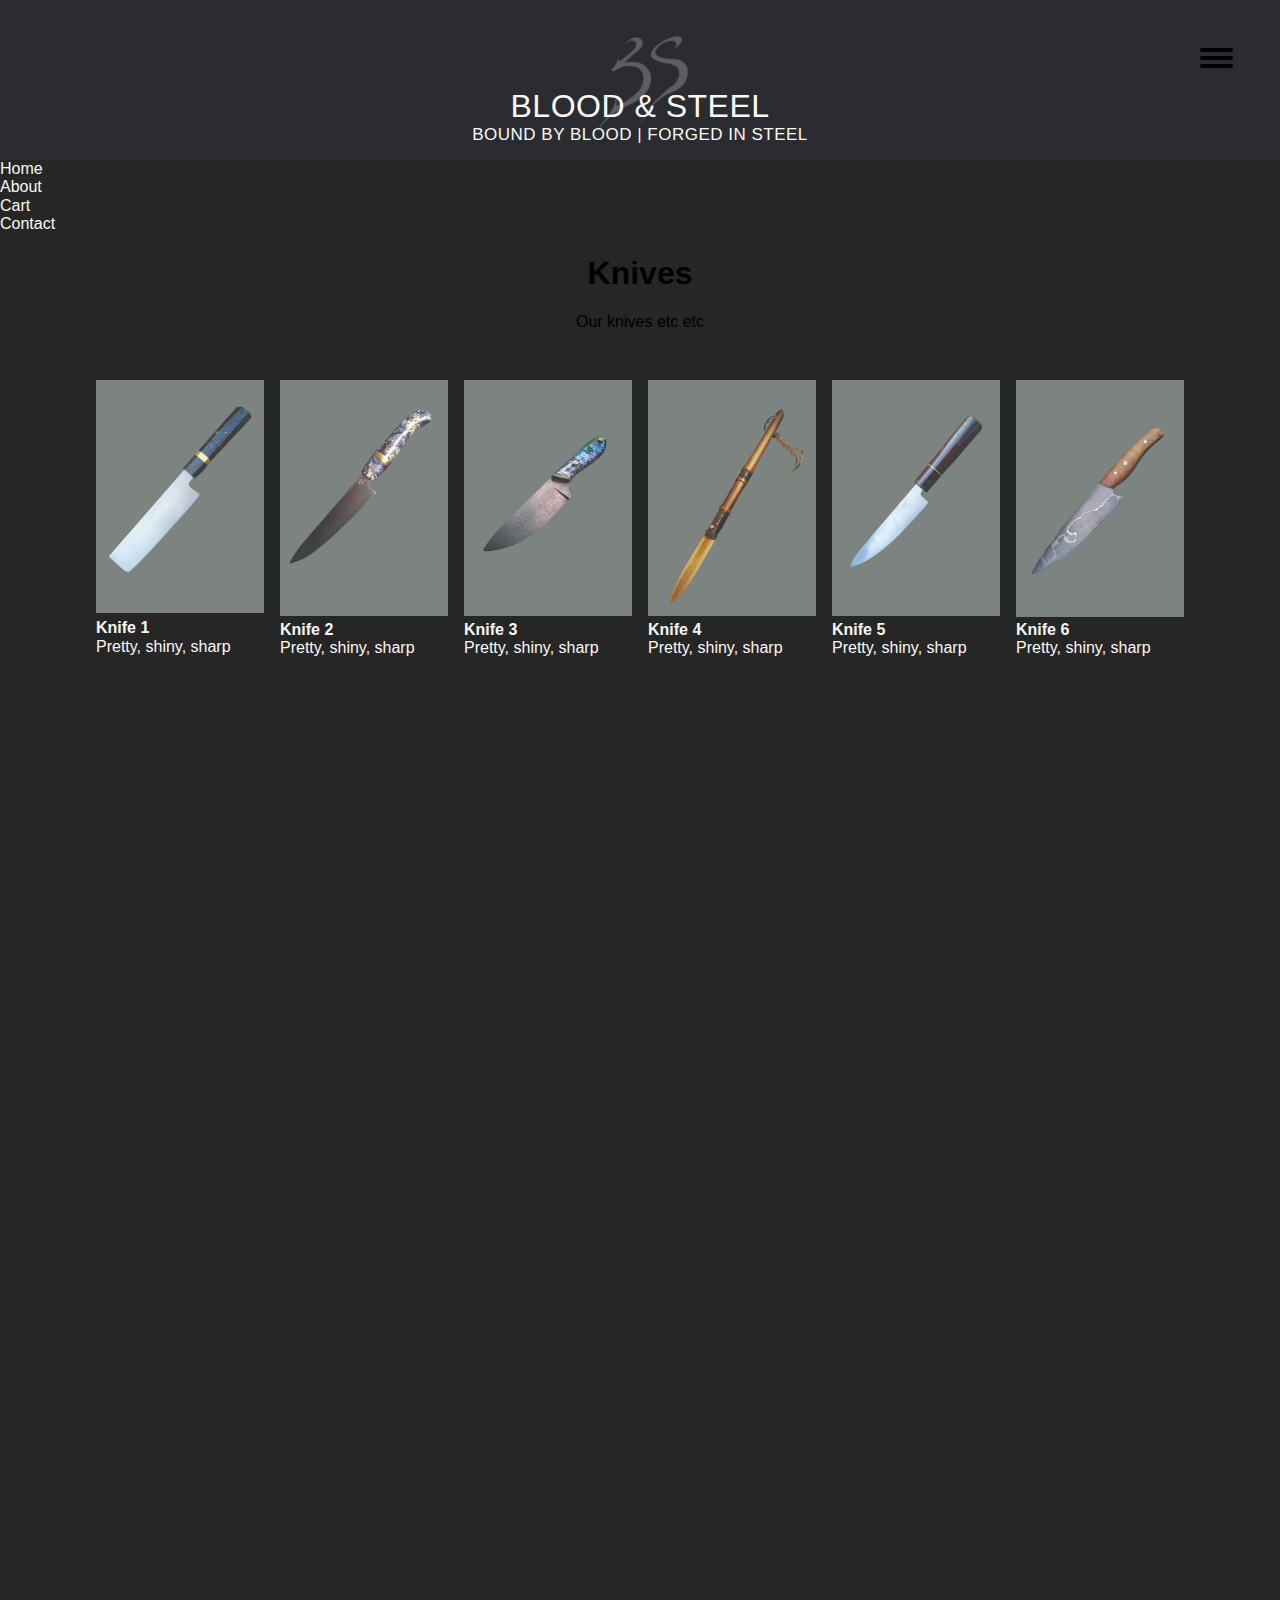
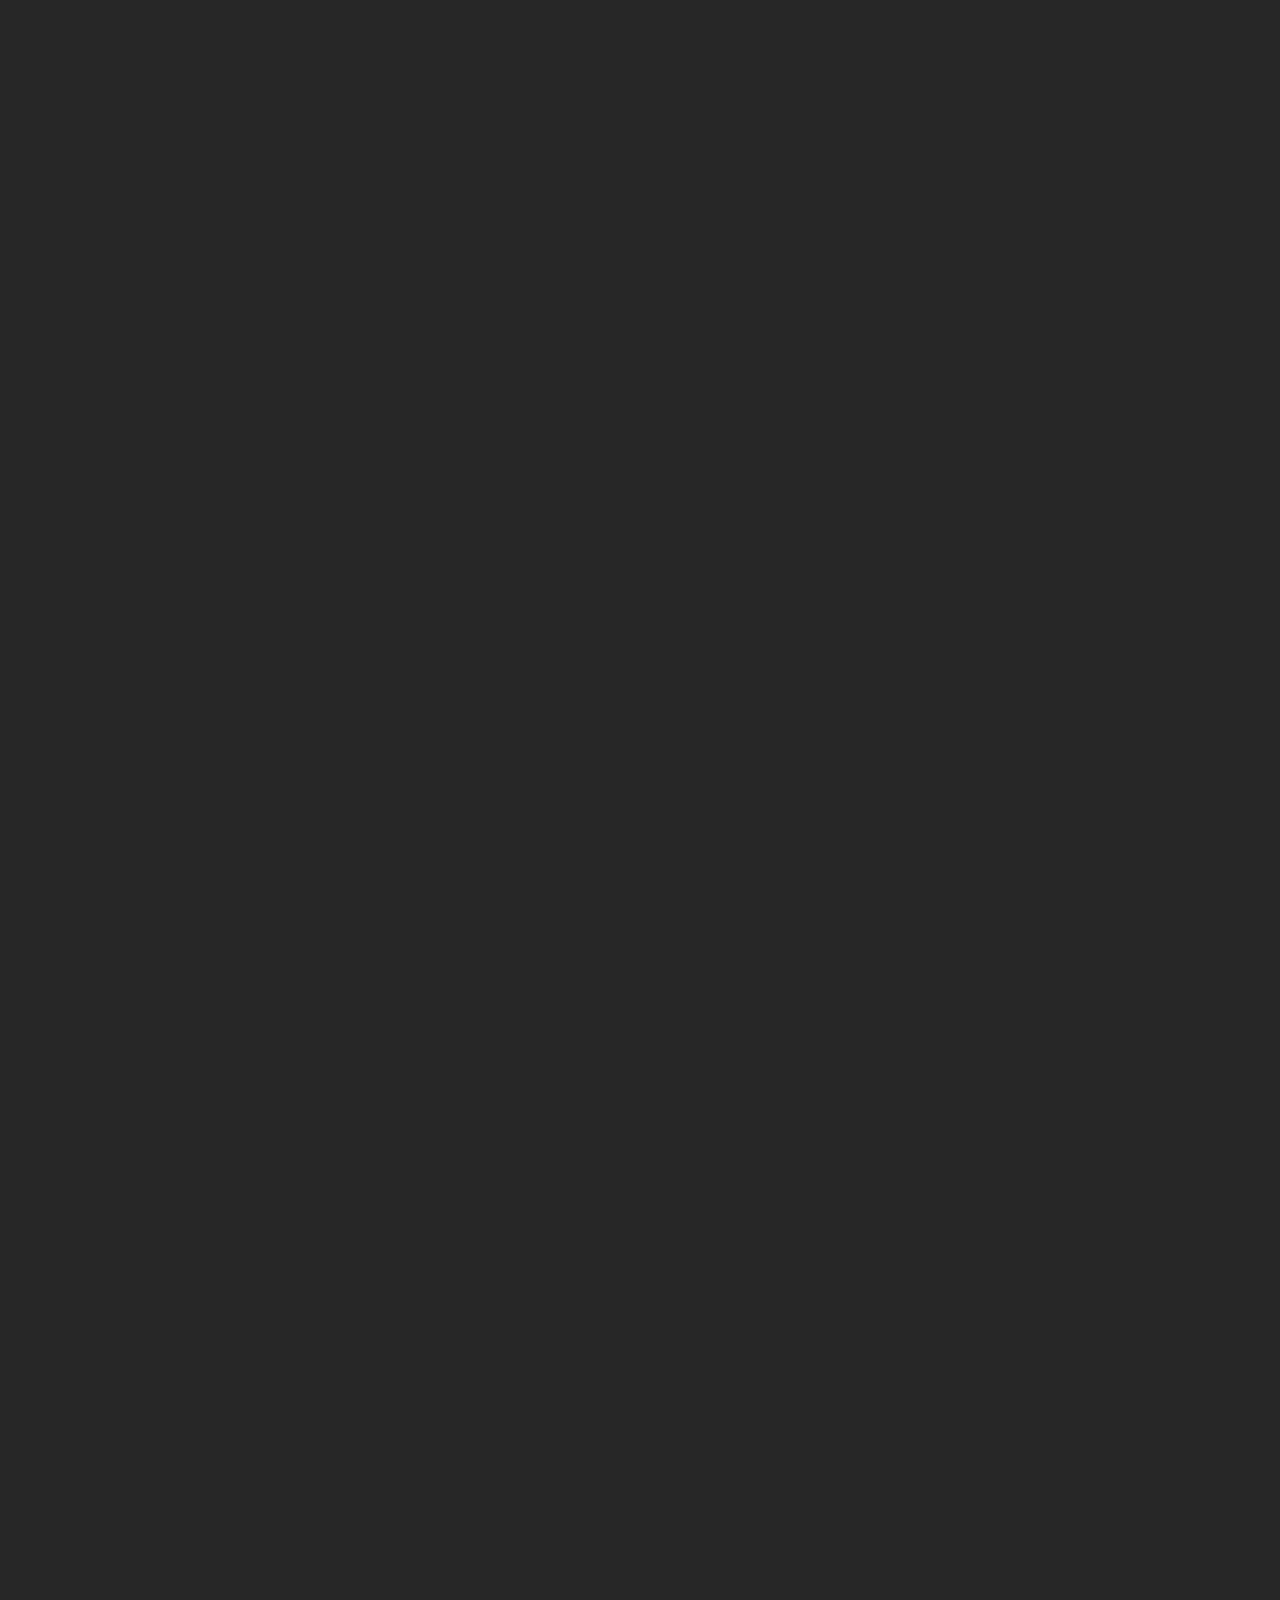
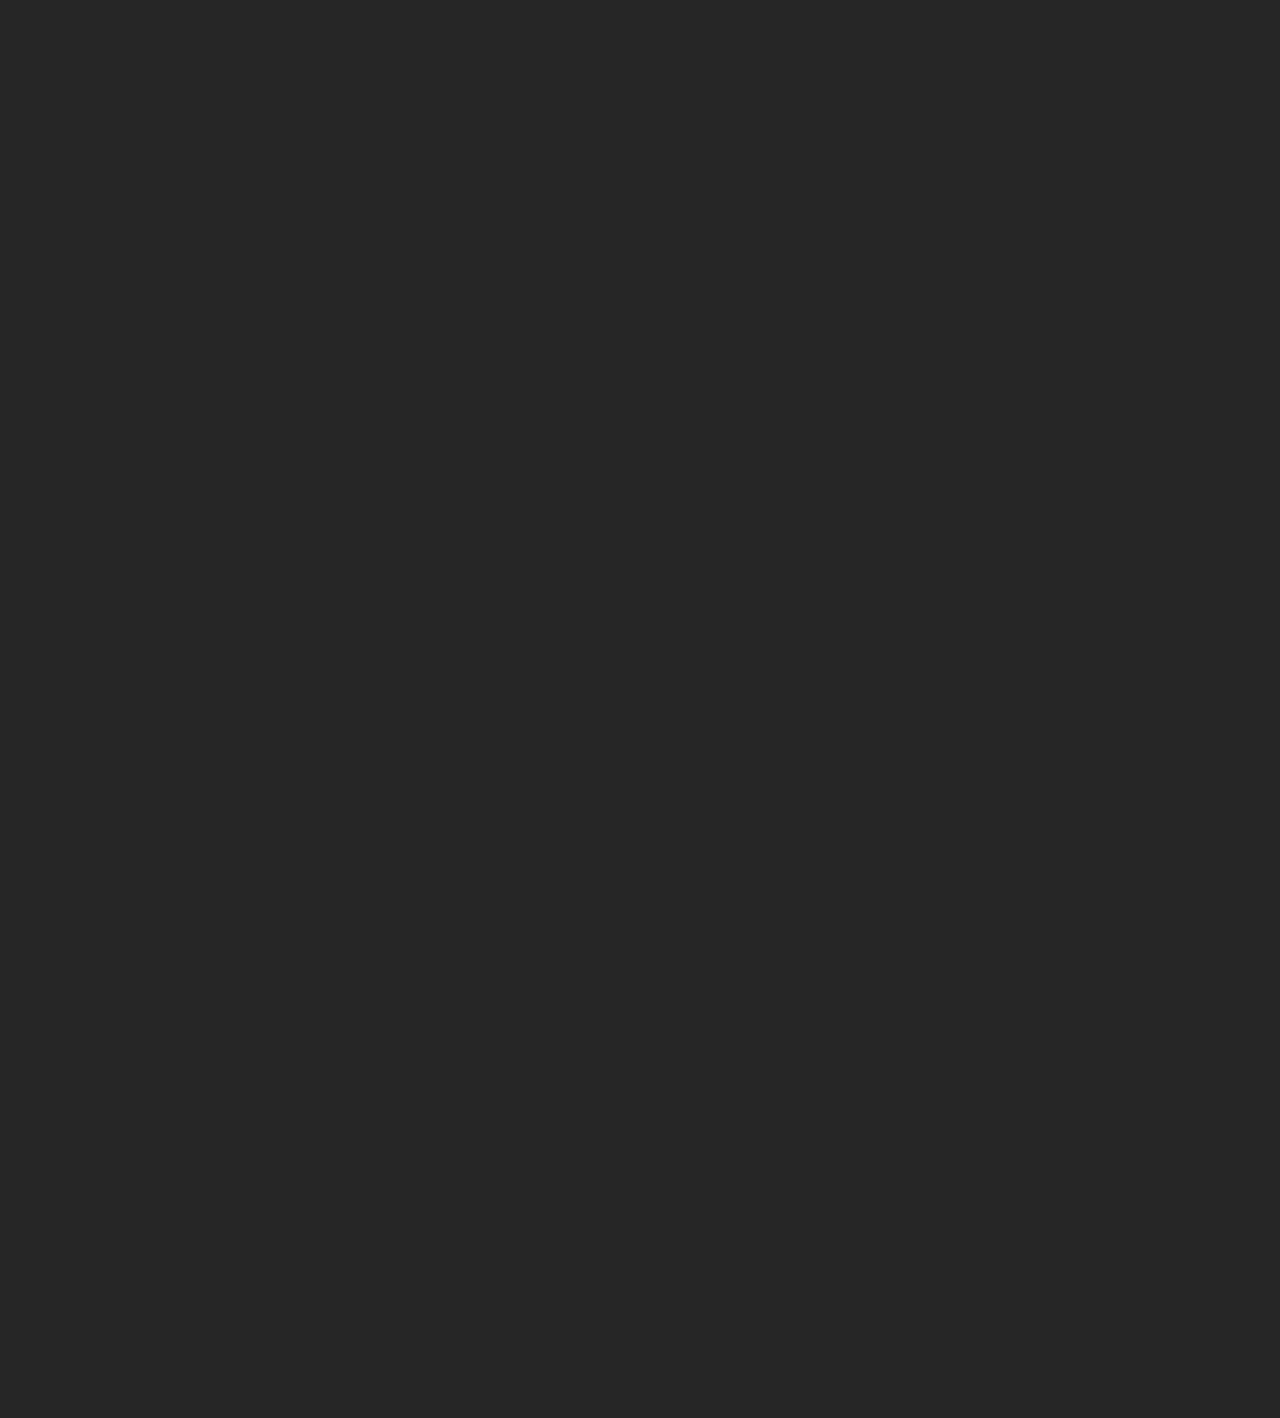
<file: knives.html>
<!DOCTYPE html>
<html lang="en">
	<head>
	<meta charset="utf-8">
	<meta http-equiv="X-UA-Compatible" content="IE=edge">
	<meta name="viewport" content="width=device-width, initial-scale=1.0">
	<title>Web Template</title>
	<script type="text/javascript" src="scripts/script.js" defer></script>
	<link rel = "stylesheet" type = "text/css" href = "styles/CSSNormalise.css">
	<link rel="stylesheet" type="text/css" title="stylesheet" href="styles/styles.css">
</head>
<body>
	<div class="wrapper">
		
		<header class="menuHeader">
			<div class="bannerContainer">
				<img src="imgs/logofaded.png" class="logo bannerItem" alt = "Blood and Steel logo"></img>
				<div class = "bannerItem">
					<h1 class="name">Blood & Steel</h1>
					<h2 class="name">Bound by blood | forged in steel</h2>
				</div>
			</div>
			<div class="burgerContainer subNav">
				<label for="burger"></label>
				<input type = "checkbox" id = "burger"/>
				<span></span>
				<span></span>
				<span></span>
				</div>
			</div>
			<div class="headerMenu">
				<a href="/index.html" class="headerMenuItem">
					<div >Home</div>
				</a>
				<a href="" class="headerMenuItem">
					<div >About</div>
				</a>
				<a href="" class="headerMenuItem">
					<div >Cart</div>
				</a>
				<a href="" class="headerMenuItem">
					<div >Contact</div>
				</a>
			</div>
		</header>
		<main class = "productPageContainer">
			<div class="productSection knivesContainer">
                <div class="categoryHeader">
					<h1>Knives</h1>
					<p>Our knives etc etc</p>
				</div>
                <!-- <div class="basic">
                    <h2>Basic (findbetterword)</h2> -->
                    <div class="item1 item">
                        
                        <a href="product-knives/knife1.html">
							<div class="itemImageContainer">
								<img src="imgs/knives/item9/item9-hero.jpg" alt=""/></div>
						</a>
						<h4>Knife 1</h4>
                        <p>Pretty, shiny, sharp</p>
                    </div>
                    <div class="item2 item">
                       
                        <a href="">
							<div class="itemImageContainer">
								<img src="imgs/knives/item5/item5-hero.jpg" alt=""/></div>
						</a>
						<h4>Knife 2</h4>
                        <p>Pretty, shiny, sharp</p>
                    </div>
                    <div class="item3 item">
                      
                        <a href="">
							<div class="itemImageContainer">
								<img src="imgs/knives/item3/item3-hero.jpg" alt=""/></div>
						</a>
						<h4>Knife 3</h4>
                        <p>Pretty, shiny, sharp</p>
                    </div>
                    <div class="item4 item">
                      
                        <a href="">
							<div class="itemImageContainer">
								<img src="imgs/knives/item8/item8-hero.jpg" alt=""/></div>
						</a>
						<h4>Knife 4</h4>
                        <p>Pretty, shiny, sharp</p>
                    </div>
                    <div class="item5 item">
                      
                        <a href="">
							<div class="itemImageContainer">
								<img src="imgs/knives/item11/item11-hero.jpg" alt=""/></div>
						</a>
						<h4>Knife 5</h4>
                        <p>Pretty, shiny, sharp</p>
                    </div>
                    <div class="item6 item">
                      
                        <a href="">
							<div class="itemImageContainer">
								<img src="imgs/knives/item10/item10-hero.jpg" alt="knifey"/></div>
						</a>
						<h4>Knife 6</h4>
                        <p>Pretty, shiny, sharp</p>
                    </div>
                    
                    <!-- <div class="item7 item">
                      
                        <a href="">
							<div class="itemImageContainer">
								<img src="imgs/knives/item7/item7-main.jpg" alt=""/></div>
						</a>
						<h4>Knife 7</h4>
                        <p>Pretty, shiny, sharp</p>
                    </div>
                    <div class="item8 item">
                      
                        <a href="">
							<div class="itemImageContainer">
								<img src="imgs/knives/item8/item8-main.jpg" alt=""/></div>
						</a>
						<h4>Knife 8</h4>
                        <p>Pretty, shiny, sharp</p>
                    </div>
                    <div class="item9 item">
                      
                        <a href="">
							<div class="itemImageContainer">
								<img src="imgs/knives/item9/item9-main.jpg" alt=""/></div>
						</a>
						<h4>Knife 9</h4>
                        <p>Pretty, shiny, sharp</p>
                    </div>
                    <div class="item10 item">
                      
                        <a href="">
							<div class="itemImageContainer">
								<img src="imgs/knives/item10/item10-main.jpg" alt=""/></div>
						</a>
						<h4>Knife 10</h4>
                        <p>Pretty, shiny, sharp</p>
                    </div>
                    <div class="item11 item">
                      
                        <a href="">
							<div class="itemImageContainer">
								<img src="imgs/knives/item11/item11-main.jpg" alt=""/></div>
						</a>
						<h4>Knife 11</h4>
                        <p>Pretty, shiny, sharp</p>
                    </div>
                    <div class="item12 item">
                      
                        <a href="">
							<div class="itemImageContainer">
								<img src="imgs/knives/item12/item12-main.jpg" alt=""/></div>
						</a>
						<h4>Knife 12</h4>
                        <p>Pretty, shiny, sharp</p>
                    </div>
                    <div class="item13 item">
                      
                        <a href="">
							<div class="itemImageContainer">
								<img src="imgs/knives/item13/item13-main.jpg" alt=""/></div>
						</a>
						<h4>Knife 13</h4>
                        <p>Pretty, shiny, sharp</p>
                    </div> --> 
                </div>
                <!-- <div class="advanced"></div>
                <div class="premium"></div> -->
            <!-- </div> -->
			
			<footer class="footerContainer">
				<div class = "footerImageWrapper">
					<img src="imgs/logofaded.png" alt="Blood and steel logo" class="contactImage">
					<!-- <img src="imgs/edc.jpg" alt="Personal items like phone and wallet on table"/> -->
				</div>
				<ul class="termsList">
					<li>Privacy Policy</li>
					<li>Terms of Service</li>
					<li>Refund Policy</li>
				</ul>
				<ul class="socialList">
					<!-- <li>Follow Us</li> -->
					<li>Instagram</li>
					<li>Facebook</li>
					<li>YouTube</li>
				</ul>
			</footer>
		</main>
	</div>

</body>
</html>
</file>
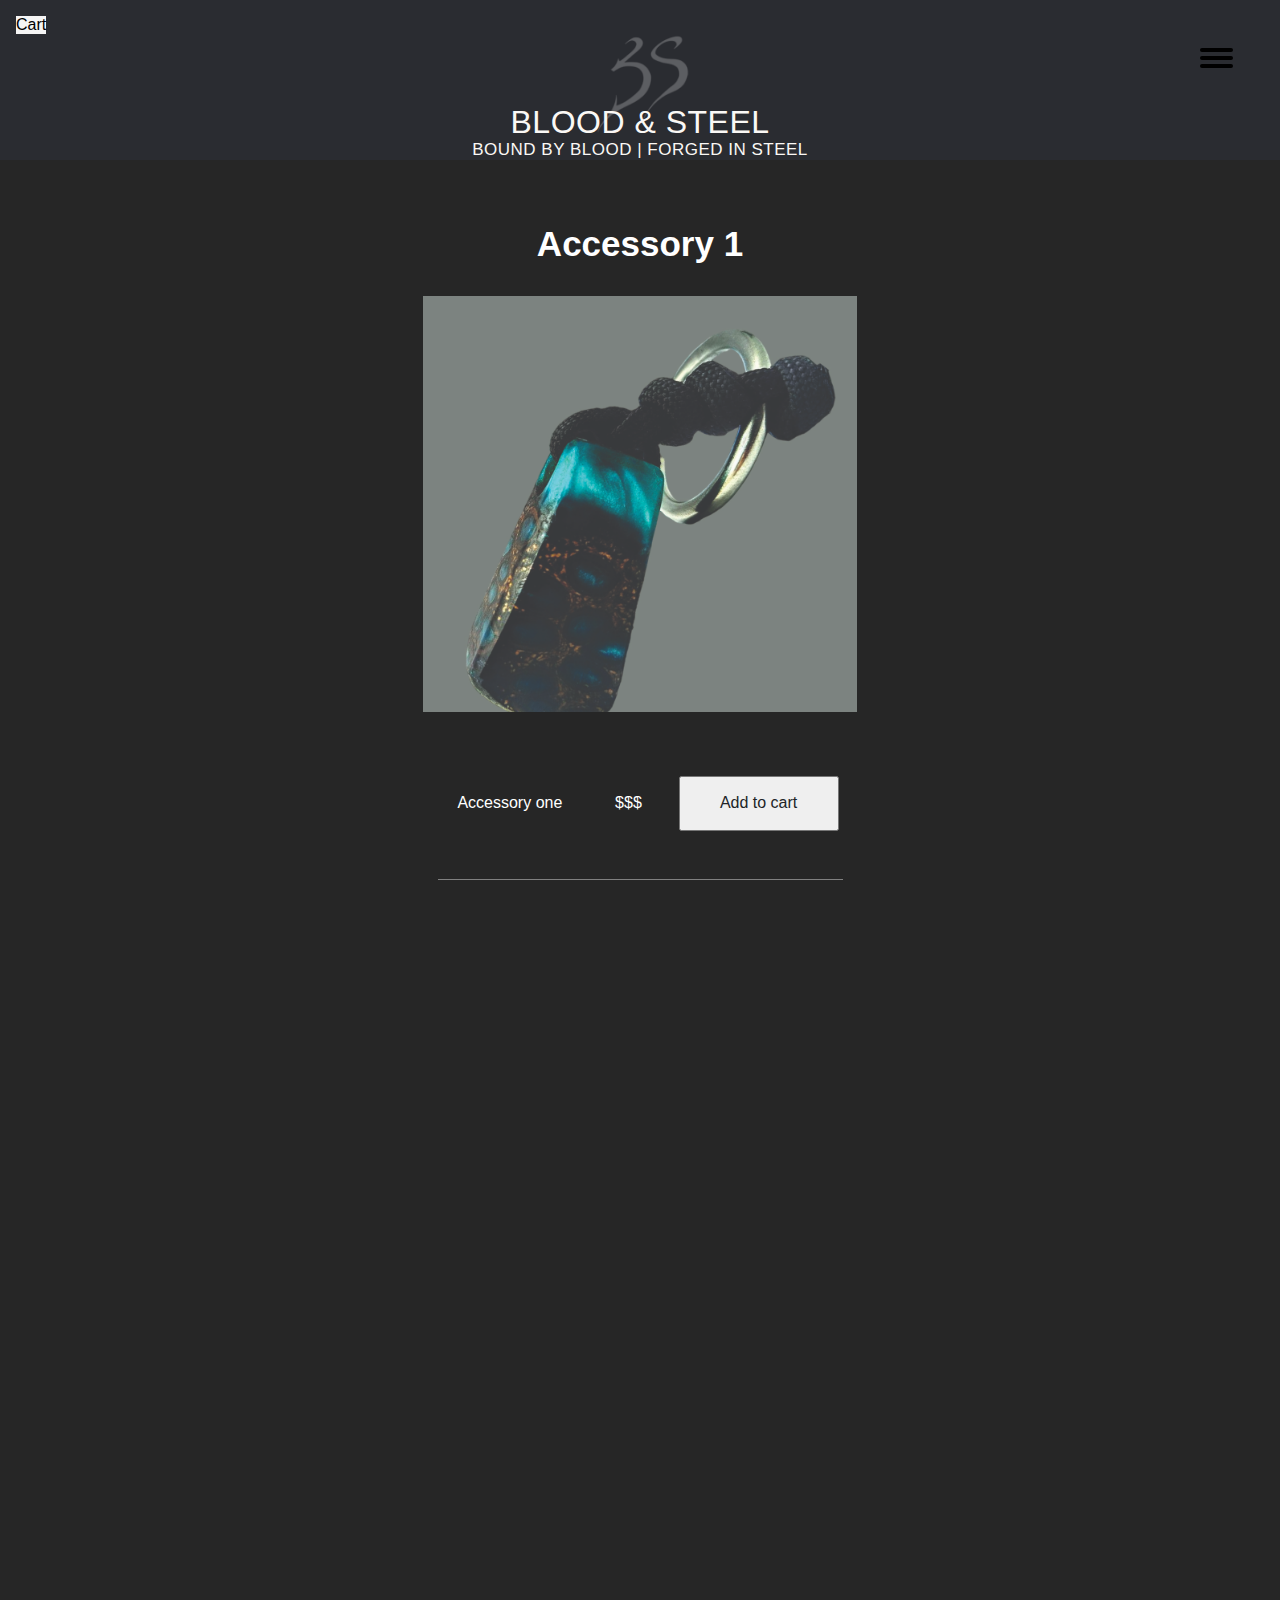
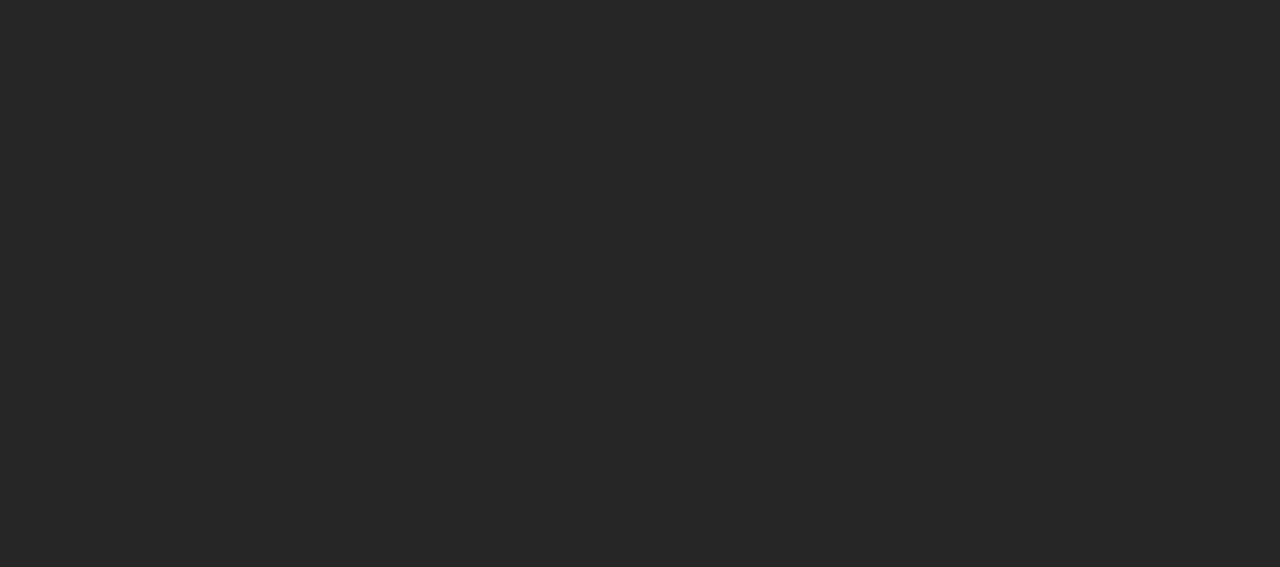
<file: product-accessories/accessory1.html>
<!DOCTYPE html>
<html lang="en">
	<head>
	<meta charset="utf-8">
	<meta http-equiv="X-UA-Compatible" content="IE=edge">
	<meta name="viewport" content="width=device-width, initial-scale=1.0">
	<title>Web Template</title>
	<script type="text/javascript" src="../scripts/productsDb.js" defer></script>
	<script type="text/javascript" src="../scripts/script.js" defer></script>
	<script type="text/javascript" src="../scripts/productPageScript.js" defer></script>
	<link rel = "stylesheet" type = "text/css" href = "../styles/CSSNormalise.css">
	<link rel="stylesheet" type="text/css" title="stylesheet" href="../styles/styles.css">
</head>
<body>
	<div class="wrapper">
		<header class="menuHeader">
			<div class="bannerContainer">
				<img src="../imgs/logofaded.png" class="logo bannerItem" alt = "Blood and Steel logo"></img>
				<div class = "bannerItem">
					<h1 class="name">Blood & Steel</h1>
					<h2 class="name">Bound by blood | forged in steel</h2>
				</div>
			</div>
			<div href="" class="cartContainer">
				<div class="cartMenu">Cart</div>
			</div>
			<div class="burgerContainer subNav">
				<label for="burger"></label>
				<input type = "checkbox" id = "burger"/>
				<span></span>
				<span></span>
				<span></span>
				</div>
				<nav role = "navigation">
					<div class="navContainer">
						<div class="menuContainer">
							<a href="index.html" class="menuItemContainer">
								Home
							</a>
							<a href="" class="menuItemContainer">
								<div >About</div>
							</a>
							<a href="" class="menuItemContainer">
								<div >Cart</div>
							</a>
							<a href="" class="menuItemContainer">
								<div >Contact</div>
							</a>
						</div>
					</div>
				</nav>
				
			</header>
		</div>
	
		
		<main class = "productPageContainer">
			<section class="cartSliderContainer">
				<div class="cartSliderContainerInner">

				</div>
                <a href="" class="cartButton checkout">Proceed to checkout</a>
				<a href="" class="cartButton continueShop">Continue shopping</a>
			</section>
            
                    <div class="itemMainPage">
						<h4>Accessory 1</h4>
							<!-- <div class="modal"></div> -->
							<div class="itemImageGallery">
                                <!-- !add class for sub main image to have  -->
								<div class="itemImageGalleryContainer showcaseItem"><img src="../imgs/accessorries/item1/item1-main.jpg" alt="knife" class="itemImage"/></div>
								
                            </div>
                        <div class="pricingContainer">
                            <p>Accessory one</p>
							<p>$$$</p>
                            <button class="button addToCartButton item1">
                                <p id = "7">Add to cart</p>
                            </button>
                        </div>
						<div class="spanContainer"><span></span></div>
                        <p>
                            Non velit ea esse deserunt. Nostrud voluptate reprehenderit proident velit qui aliquip culpa ipsum aliqua pariatur sint quis quis. Lorem enim excepteur consequat fugiat est minim anim reprehenderit duis esse eiusmod. Mollit et commodo reprehenderit aliqua culpa sint. Nulla incididunt et sit irure consequat ullamco. Do occaecat consequat labore dolore mollit dolore tempor irure deserunt magna elit. Reprehenderit incididunt ea voluptate in eiusmod fugiat officia nisi adipisicing adipisicing tempor.
                            
                            Deserunt eu in id ea elit quis. Voluptate reprehenderit qui cillum incididunt adipisicing anim cillum qui consectetur sunt est. Consectetur cillum pariatur occaecat exercitation est ad ipsum nostrud tempor ut. Enim irure occaecat irure laborum amet cillum anim elit aliquip et aute duis veniam cupidatat. Ex culpa in velit duis eu irure elit minim. Quis do deserunt eiusmod nisi et. Culpa pariatur irure ea Lorem adipisicing ipsum velit esse qui voluptate.
                            
                            Quis anim ullamco amet nisi esse proident consequat ad irure ipsum enim id ad irure. Sint magna in sunt tempor exercitation. Do in commodo consectetur nostrud excepteur quis officia reprehenderit laborum nostrud. Voluptate est cillum officia magna enim aute dolore magna.
                        </p>
                    </div>
					<div class="spanContainer"><span></span></div>
                    <div class="upsellContainer">
                        <h4>This accessory pairs well with</h4>
						<div class="upsellProduct">
							<h4>Knife care pack</h4>
							<p>$$$</p>
							<img src="../imgs/knife_care/item1/item1-main.jpg" alt="knife care pack">
							<button class="button addToCartButton item14">
                                <p id = "14">Add to cart</p>
                            </button>
						</div>
                    </div>
                
            
			
			<footer class="contactContainer">
				<div class = "contactImageWrapper">
					<img src="../imgs/logofaded.png" alt="Blood and steel logo" class="contactImage">
					<!-- <img src="imgs/edc.jpg" alt="Personal items like phone and wallet on table"/> -->
				</div>
				<ul class="termsList">
					<li>Privacy Policy</li>
					<li>Terms of Service</li>
					<li>Refund Policy</li>
				</ul>
				<ul class="socialList">
					<!-- <li>Follow Us</li> -->
					<li>Instagram</li>
					<li>Facebook</li>
					<li>YouTube</li>
				</ul>
			</footer>
		</main>
	</div>

</body>
</html>
</file>
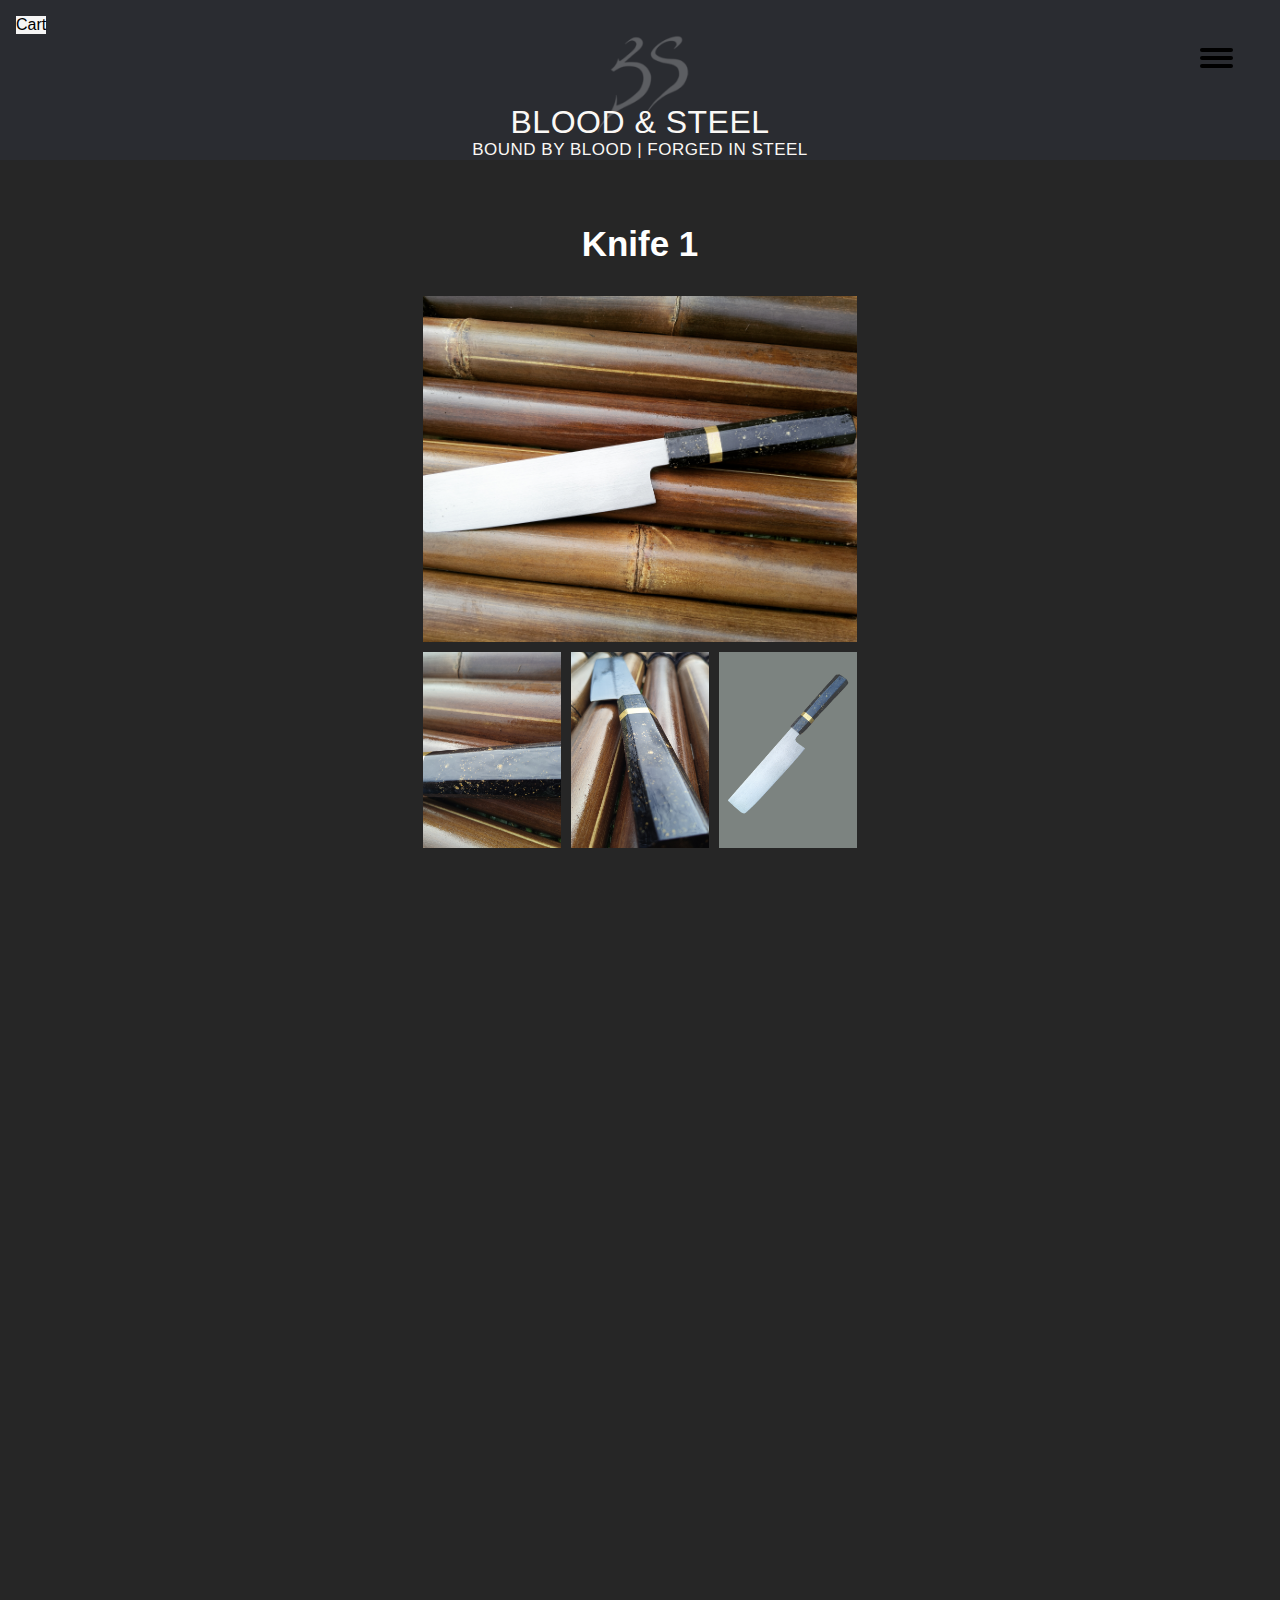
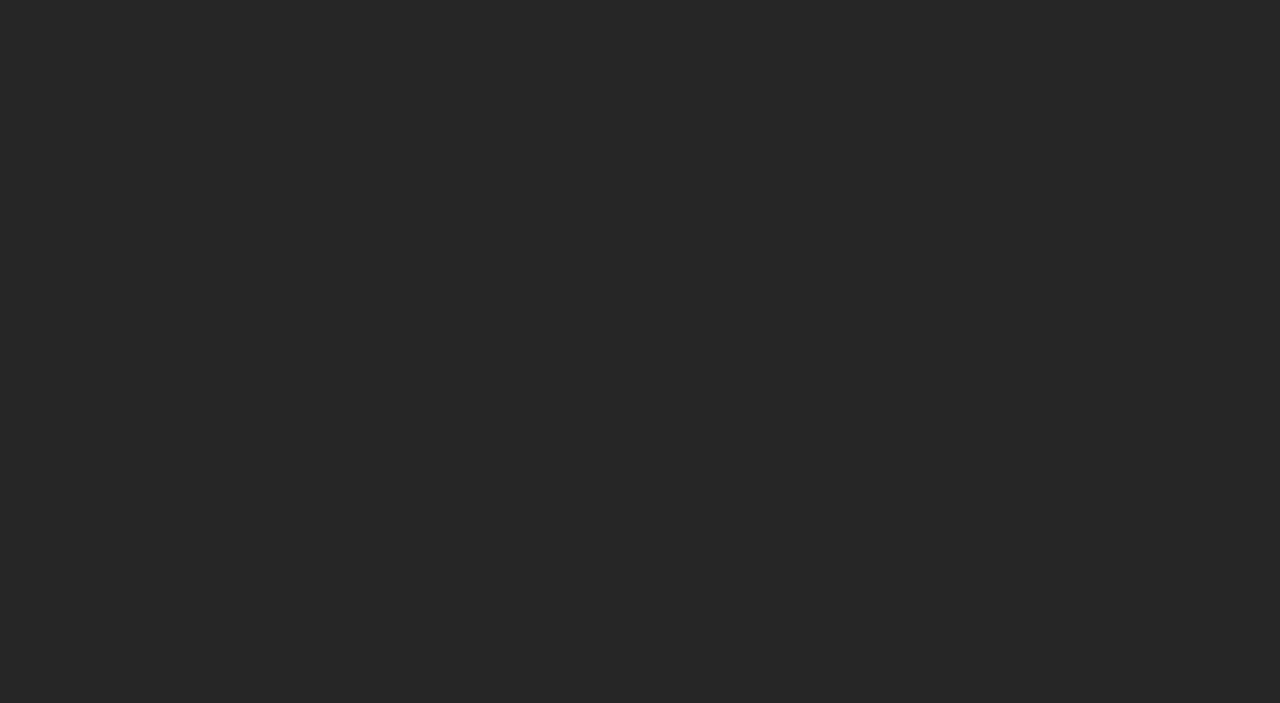
<file: product-knives/knife1.html>
<!DOCTYPE html>
<html lang="en">
	<head>
	<meta charset="utf-8">
	<meta http-equiv="X-UA-Compatible" content="IE=edge">
	<meta name="viewport" content="width=device-width, initial-scale=1.0">
	<title>Web Template</title>
	<script type="text/javascript" src="../scripts/productsDb.js" defer></script>
	<script type="text/javascript" src="../scripts/script.js" defer></script>
	<script type="text/javascript" src="../scripts/productPageScript.js" defer></script>
	<link rel = "stylesheet" type = "text/css" href = "../styles/CSSNormalise.css">
	<link rel="stylesheet" type="text/css" title="stylesheet" href="../styles/styles.css">
</head>
<body>








	
	<div class="wrapper">
		<header class="menuHeader">
			<div class="bannerContainer">
				<img src="../imgs/logofaded.png" class="logo bannerItem" alt = "Blood and Steel logo"></img>
				<div class = "bannerItem">
					<h1 class="name">Blood & Steel</h1>
					<h2 class="name">Bound by blood | forged in steel</h2>
				</div>
			</div>
			<div href="" class="cartContainer">
				<div class="cartMenu">Cart</div>
			</div>
			<div class="burgerContainer subNav">
				<label for="burger"></label>
				<input type = "checkbox" id = "burger"/>
				<span></span>
				<span></span>
				<span></span>
				</div>
				<nav role = "navigation">
					<div class="navContainer">
						<div class="menuContainer">
							<a href="index.html" class="menuItemContainer">
								Home
							</a>
							<a href="" class="menuItemContainer">
								<div >About</div>
							</a>
							<a href="" class="menuItemContainer">
								<div >Cart</div>
							</a>
							<a href="" class="menuItemContainer">
								<div >Contact</div>
							</a>
						</div>
					</div>
				</nav>
				
			</header>
		</div>
	
		
		<main class = "productPageContainer">
			<section class="cartSliderContainer">
				<div class="cartSliderContainerInner">

				</div>
				<a href="../checkout.html" class="cartButton checkout">Proceed to checkout</a>
				<a href="" class="cartButton continueShop">Continue shopping</a>
			</section>
            
                    <div class="itemMainPage">
						<h4>Knife 1</h4>
							<!-- <div class="modal"></div> -->
							<div class="itemImageGallery">
                                <!-- !add class for sub main image to have  -->
								<div class="itemImageGalleryContainer showcaseItem"><img src="../imgs/knives/item9/item9-main.jpg" alt="knife" class="itemImage"/></div>
								<div class="itemImageGalleryContainer"><img src="../imgs/knives/item9/item9-2.jpg" alt="knife" class="itemImage"/></div>
								<div class="itemImageGalleryContainer"><img src="../imgs/knives/item9/item9-3.jpg" alt="knife" class="itemImage"/></div>
								<div class="itemImageGalleryContainer"><img src="../imgs/knives/item9/item9-hero.jpg" alt="knife" class="itemImage"/></div>
                            </div>
                        <div class="pricingContainer">
                            <p>Knife one</p>
							<p>$40</p>
                            <button class="button addToCartButton item1">
                                <p id = "1">Add to cart</p>
                            </button>
                        </div>
						<div class="spanContainer"><span></span></div>
                        <p>
                            Non velit ea esse deserunt. Nostrud voluptate reprehenderit proident velit qui aliquip culpa ipsum aliqua pariatur sint quis quis. Lorem enim excepteur consequat fugiat est minim anim reprehenderit duis esse eiusmod. Mollit et commodo reprehenderit aliqua culpa sint. Nulla incididunt et sit irure consequat ullamco. Do occaecat consequat labore dolore mollit dolore tempor irure deserunt magna elit. Reprehenderit incididunt ea voluptate in eiusmod fugiat officia nisi adipisicing adipisicing tempor.
                            
                            Deserunt eu in id ea elit quis. Voluptate reprehenderit qui cillum incididunt adipisicing anim cillum qui consectetur sunt est. Consectetur cillum pariatur occaecat exercitation est ad ipsum nostrud tempor ut. Enim irure occaecat irure laborum amet cillum anim elit aliquip et aute duis veniam cupidatat. Ex culpa in velit duis eu irure elit minim. Quis do deserunt eiusmod nisi et. Culpa pariatur irure ea Lorem adipisicing ipsum velit esse qui voluptate.
                            
                            Quis anim ullamco amet nisi esse proident consequat ad irure ipsum enim id ad irure. Sint magna in sunt tempor exercitation. Do in commodo consectetur nostrud excepteur quis officia reprehenderit laborum nostrud. Voluptate est cillum officia magna enim aute dolore magna.
                        </p>
                    </div>
					<div class="spanContainer"><span></span></div>
                    <div class="upsellContainer">
                        <h4>This knife pairs well with</h4>
						<div class="upsellProduct">
							<h4>Knife care pack</h4>
							<p>$$$</p>
							<img src="../imgs/knife_care/item1/item1-main.jpg" alt="knife care pack">
							<button class="button addToCartButton item14">
                                <p id = "14">Add to cart</p>
                            </button>
						</div>
                    </div>
                
            
			
			<footer class="contactContainer">
				<div class = "contactImageWrapper">
					<img src="../imgs/logofaded.png" alt="Blood and steel logo" class="contactImage">
					<!-- <img src="imgs/edc.jpg" alt="Personal items like phone and wallet on table"/> -->
				</div>
				<ul class="termsList">
					<li>Privacy Policy</li>
					<li>Terms of Service</li>
					<li>Refund Policy</li>
				</ul>
				<ul class="socialList">
					<!-- <li>Follow Us</li> -->
					<li>Instagram</li>
					<li>Facebook</li>
					<li>YouTube</li>
				</ul>
			</footer>
		</main>
	</div>

</body>
</html>
</file>
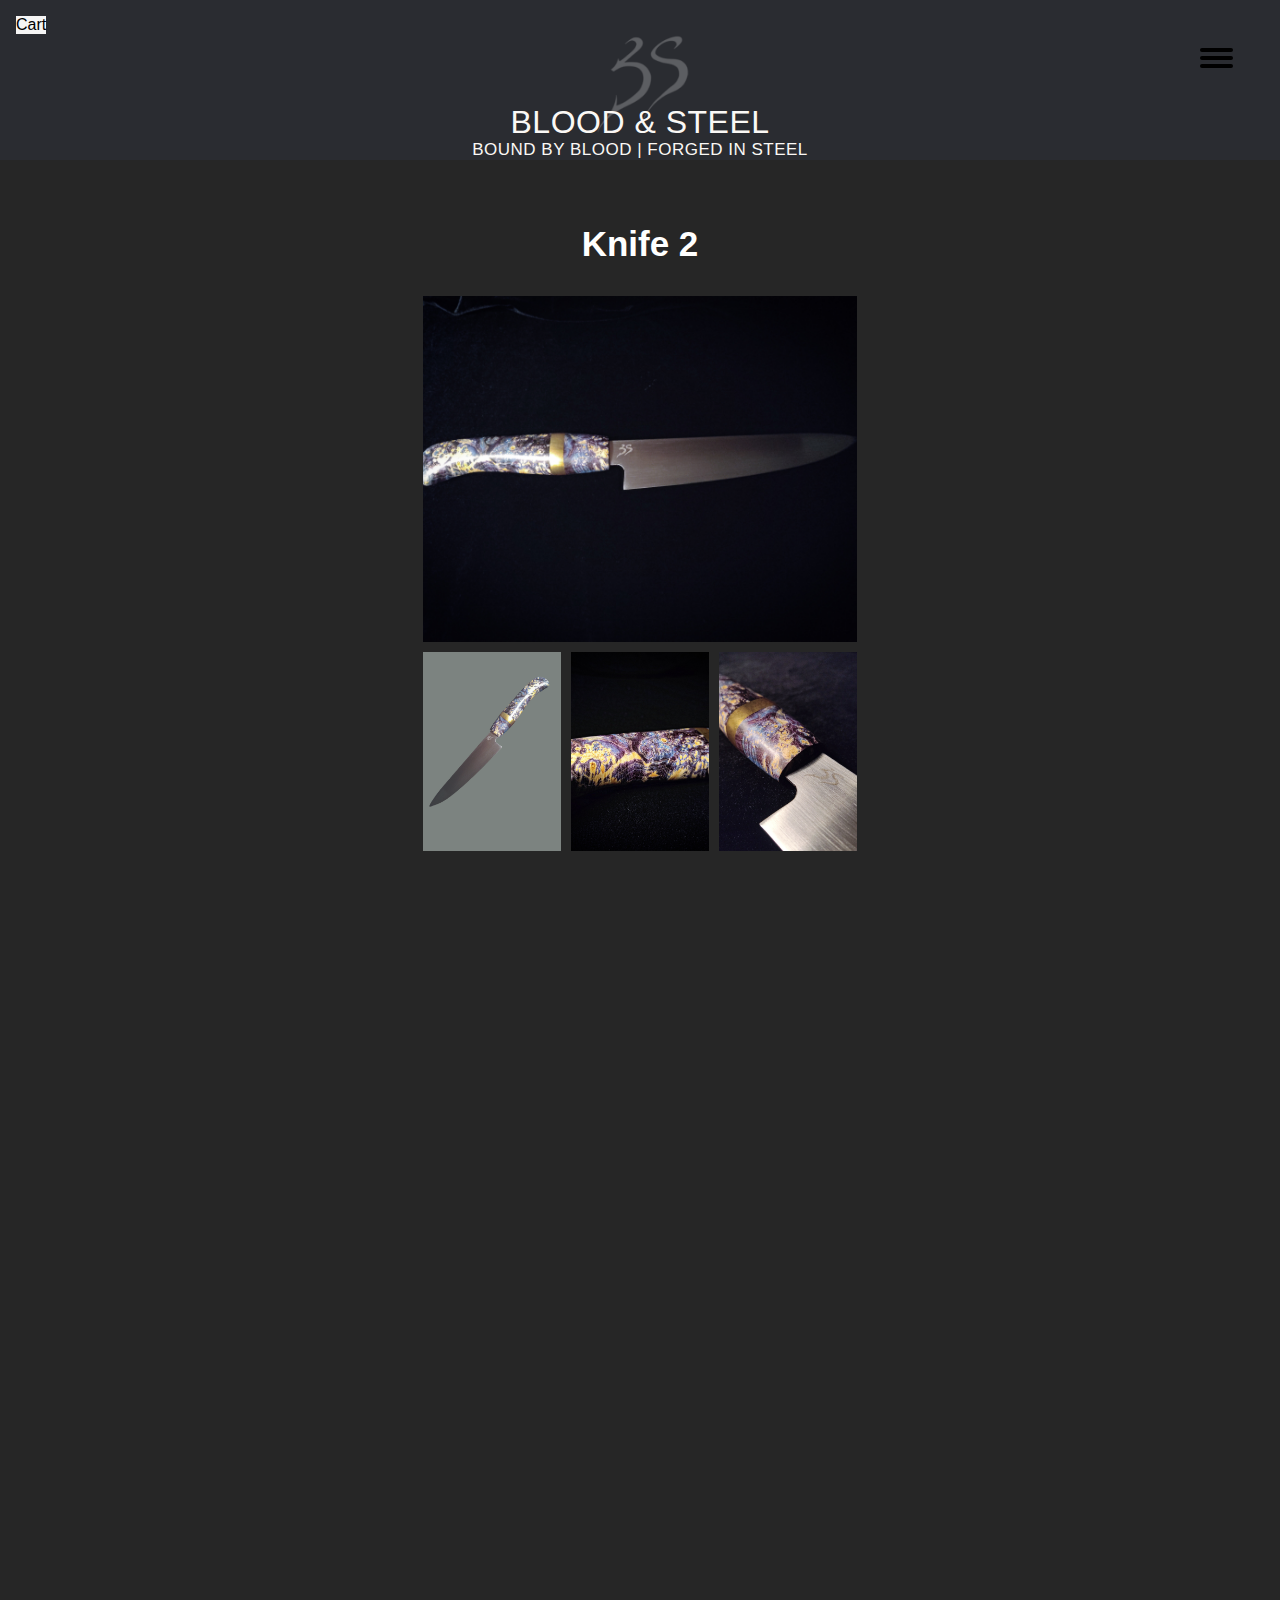
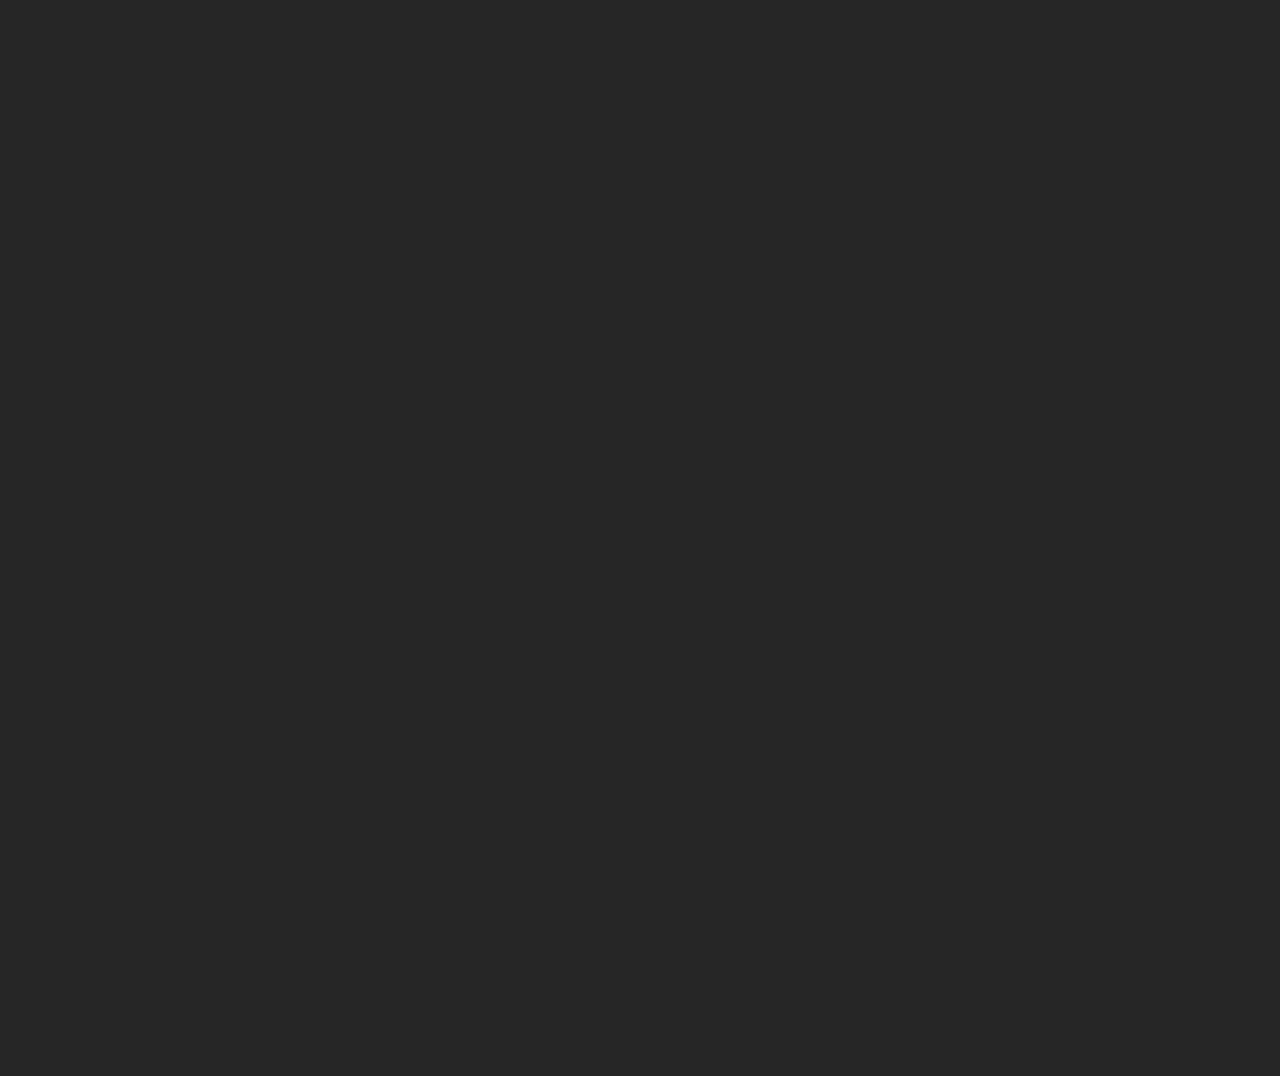
<file: product-knives/knife2.html>
<!DOCTYPE html>
<html lang="en">
	<head>
	<meta charset="utf-8">
	<meta http-equiv="X-UA-Compatible" content="IE=edge">
	<meta name="viewport" content="width=device-width, initial-scale=1.0">
	<title>Web Template</title>
	<script type="text/javascript" src="../scripts/productsDb.js" defer></script>
	<script type="text/javascript" src="../scripts/script.js" defer></script>
	<script type="text/javascript" src="../scripts/productPageScript.js" defer></script>
	<link rel = "stylesheet" type = "text/css" href = "../styles/CSSNormalise.css">
	<link rel="stylesheet" type="text/css" title="stylesheet" href="../styles/styles.css">
</head>
<body>
	<div class="wrapper">
		<header class="menuHeader">
			<div class="bannerContainer">
				<img src="../imgs/logofaded.png" class="logo bannerItem" alt = "Blood and Steel logo"></img>
				<div class = "bannerItem">
					<h1 class="name">Blood & Steel</h1>
					<h2 class="name">Bound by blood | forged in steel</h2>
				</div>
			</div>
			<div href="" class="cartContainer">
				<div class="cartMenu">Cart</div>
			</div>
			<div class="burgerContainer subNav">
				<label for="burger"></label>
				<input type = "checkbox" id = "burger"/>
				<span></span>
				<span></span>
				<span></span>
				</div>
				<nav role = "navigation">
					<div class="navContainer">
						<div class="menuContainer">
							<a href="index.html" class="menuItemContainer">
								Home
							</a>
							<a href="" class="menuItemContainer">
								<div >About</div>
							</a>
							<a href="" class="menuItemContainer">
								<div >Cart</div>
							</a>
							<a href="" class="menuItemContainer">
								<div >Contact</div>
							</a>
						</div>
					</div>
				</nav>
				
			</header>
		</div>
		<nav role = "navigation">
			<div class="navContainer">
				<div class="menuContainer">
					<a href="/index.html" class="menuItemContainer">
						Home
					</a>
					<a href="" class="menuItemContainer">
						<div >About</div>
					</a>
					<a href="" class="menuItemContainer cart">
						<div >Cart</div>
					</a>
					<a href="" class="menuItemContainer">
						<div >Contact</div>
					</a>
				</div>
			</div>
		</nav>
		</header>
		<main class = "productPageContainer">
			<section class="cartSliderContainer">
				<div class="cartSliderContainerInner">

				</div>
				<a href="../checkout.html" class="cartButton checkout">Proceed to checkout</a>
				<a href="" class="cartButton continueShop">Continue shopping</a>
			</section>
            
                    <div class="itemMainPage">
						<h4>Knife 2</h4>
							<!-- <div class="modal"></div> -->
							<div class="itemImageGallery">
                                <!-- !add class for sub main image to have  -->
								<div class="itemImageGalleryContainer showcaseItem"><img src="../imgs/knives/item5/item5-main.jpg" alt="knife" class="itemImage"/></div>
								<div class="itemImageGalleryContainer"><img src="../imgs/knives/item5/item5-hero.jpg" alt="knife" class="itemImage"/></div>
								<div class="itemImageGalleryContainer"><img src="../imgs/knives/item5/item5-2.jpg" alt="knife" class="itemImage"/></div>
								<div class="itemImageGalleryContainer"><img src="../imgs/knives/item5/item5-3.jpg" alt="knife" class="itemImage"/></div>
                            </div>
                        <div class="pricingContainer">
                            <p>Knife one</p>
							<p>$$$</p>
                            <button class="button addToCartButton item1">
                                <p id = "2">Add to cart</p>
                            </button>
                        </div>
						<div class="spanContainer"><span></span></div>
                        <p>
                            Non velit ea esse deserunt. Nostrud voluptate reprehenderit proident velit qui aliquip culpa ipsum aliqua pariatur sint quis quis. Lorem enim excepteur consequat fugiat est minim anim reprehenderit duis esse eiusmod. Mollit et commodo reprehenderit aliqua culpa sint. Nulla incididunt et sit irure consequat ullamco. Do occaecat consequat labore dolore mollit dolore tempor irure deserunt magna elit. Reprehenderit incididunt ea voluptate in eiusmod fugiat officia nisi adipisicing adipisicing tempor.
                            
                            Deserunt eu in id ea elit quis. Voluptate reprehenderit qui cillum incididunt adipisicing anim cillum qui consectetur sunt est. Consectetur cillum pariatur occaecat exercitation est ad ipsum nostrud tempor ut. Enim irure occaecat irure laborum amet cillum anim elit aliquip et aute duis veniam cupidatat. Ex culpa in velit duis eu irure elit minim. Quis do deserunt eiusmod nisi et. Culpa pariatur irure ea Lorem adipisicing ipsum velit esse qui voluptate.
                            
                            Quis anim ullamco amet nisi esse proident consequat ad irure ipsum enim id ad irure. Sint magna in sunt tempor exercitation. Do in commodo consectetur nostrud excepteur quis officia reprehenderit laborum nostrud. Voluptate est cillum officia magna enim aute dolore magna.
                        </p>
                    </div>
					<div class="spanContainer"><span></span></div>
                    <div class="upsellContainer">
                        <h4>This knife pairs well with</h4>
						<div class="upsellProduct">
							<h4>Knife care pack</h4>
							<p>$$$</p>
							<img src="../imgs/knife_care/item1/item1-main.jpg" alt="knife care pack">
							<a href="#">
								<button class="button addToCartButton item14">
									<p id = "14">Add to cart</p>
								</button>
							</a>
						</div>
						<div class="upsellProduct">
							<h4>Knife care pack</h4>
							<p>$$$</p>
							<img src="../imgs/knife_care/item1/item1-main.jpg" alt="knife care pack">
							<a href="#">
								<button class="button addToCartButton item14">
									<p id = "14">Add to cart</p>
								</button>
							</a>
						</div>
                    </div>
                
            
			
			<footer class="contactContainer">
				<div class = "contactImageWrapper">
					<img src="../imgs/logofaded.png" alt="Blood and steel logo" class="contactImage">
					<!-- <img src="imgs/edc.jpg" alt="Personal items like phone and wallet on table"/> -->
				</div>
				<ul class="termsList">
					<li>Privacy Policy</li>
					<li>Terms of Service</li>
					<li>Refund Policy</li>
				</ul>
				<ul class="socialList">
					<!-- <li>Follow Us</li> -->
					<li>Instagram</li>
					<li>Facebook</li>
					<li>YouTube</li>
				</ul>
			</footer>
		</main>
	</div>

</body>
</html>
</file>
<file: styles/styles.css>
:root {
  --headerFontColour:  hsl(45, 29%, 97%);
  --fontColourBlack: hsl(210, 8%, 14%);
  --backgroundColour:  hsl(0, 0%, 15%);
  --headerColor: #2a2c31;
  --sectionMarginTop: 3rem;
  --greyText:  hsl(0, 0%, 60%);
}

* {
  /* outline: 1px solid #f00 !important; */
}
html, body {
  box-sizing: border-box;
  font-family:'Lucida Sans', 'Lucida Sans Regular', 'Lucida Grande', 'Lucida Sans Unicode', Geneva, Verdana, sans-serif;
  height: 100vh;
  overflow-x: hidden;
  margin: 0;
  padding: 0;
  display: flex;
  flex-direction: column;
  /* position: relative; */
  background-color: var(--backgroundColour);
}
li {
  list-style-type: none;
}
a {
  text-decoration: none;
  color: var(--headerFontColour);
}

* {
  margin: 0;
  padding: 0;
}

main {
  /* display: none; */
  background-color: var(--backgroundColour);
}

.productPageContainer {
  min-height: 100vh;
  display: flex;
  flex-direction: column;
  position: relative;
}

.wrapper {
  position: relative;
}

.menuHeader {
  position: relative;
  width: 100%;
  min-height: 10rem;
  display: grid;
  grid-template-rows: auto 1fr;
  grid-template-columns: 1fr;
  /* border: 1px solid white; */

  background-color: white;
  background-color:  	 	hsl(240, 4%, 9%);
  background-color: #2a2c31;
}


.headerMenuItem {
  
  text-decoration: none;
  /* color: ; */
  
}

.menuContainer {
  position: absolute;
  left: 0;
  right: 0;
  /* top: 10rem; */
  margin-left: auto;
  margin-right: auto;
  width: 90vw;
  text-align: center;
  background-color: hsl(0, 0%, 90%);
  display: flex;
  flex-direction: column;
  -webkit-font-smoothing: antialiased;
  transform: translate(0, -50rem);
  transform-origin: 0% 0%;
  transition: transform 0.5s cubic-bezier(0.77,0.2,0.05,1.0);
  z-index: 2;
}

.menuItemContainer {
  /* z-index: ; */
  margin: 0 auto;
  word-wrap: break-word;
  padding: 1rem 0;
  width: 100%;
  text-decoration: none;
  text-transform: uppercase;
  transition: .2s ease-in-out;
  color: var(--greyText);
}

.menuContainerSelected {
  transform: translate(0, 0);
  position: absolute;
  top: 0;
}

.menuItemContainer:hover {
  box-shadow: 0 4px 6px hsla(0, 0%, 0%, .4);
  /* box-shadow:none; */
  transform: scale(98%);
}

.navContainer {
  display: block;
  position: relative;
  -webkit-user-select: none;
  user-select: none;
  z-index: 3;
}

/* .navContainer {
  
  position: relative;
  justify-self: end;
  align-items: center;
  justify-items: center;
  top: 0;
  right: 0;
  display: grid;
  height: 2rem;
  gap: 1rem;
  padding: 0 1rem;

  grid-template-columns: repeat(4, auto);

} */



.burgerContainer {
  position: relative;
  padding-top: 3rem; 
  padding-left: 1rem; 
  justify-self: end;
  width: 5rem;
}


.burgerContainer input {
  display: block;
  position: absolute;
  cursor: pointer;
  width: 27px;
  height: 27px;
  opacity: 0;
  z-index: 2; 
}

.burgerContainer span {
  display: block;
  width: 33px;
  background: black;
  height: 4px;
  margin-bottom: 4px;
  margin-right: -.5rem;
  position: relative;
  border-radius: 3px;
  z-index: 1;
  transform-origin: 4px 0;
  transition: transform 0.5s cubic-bezier(0.77,0.2,0.05,1.0),
  background 0.5s cubic-bezier(0.77,0.2,0.05,1.0),
  opacity 0.55s ease;
}

.burgerContainer span:first-child
{
  transform-origin: 0% 0%;
}

.burgerContainer span:nth-last-child(2)
{
  transform-origin: 0% 100%;
}

.burgerContainer input:checked ~ span
{
  opacity: 1;
  transform: rotate(45deg) translate(0px, -1px);
  /* background: #232323; */
}

.burgerContainer input:checked ~ span:nth-last-child(2)
{
  opacity: 0;
  transform: rotate(45deg) 
  scale(0.2, 0.2);
}

.burgerContainer input:checked ~ span:nth-last-child(1)
{
  transform: rotate(-45deg) translate(-2px, -1px);
}

.bannerContainer {
  /* border: 1px solid white; */
  /* position: absolute; */
  /* bottom: 1rem; */
  /* height: 6rem; */
  /* width: 80%; */
  order: 1;
  /* line-height: 100%; */
  margin: 0 auto;
  text-align: center;
  text-transform: uppercase;
  color: var(--headerFontColour);
  align-self: center;
  
  /* display: grid; */
  /* grid-template-columns: 1fr 80%; */
  
}

.heroContainer {
  width: 100vw;
  min-height: 10rem;
  max-height: 50rem;
}

.heroContainer img {
  width: 100%;
  object-fit: cover;
}

.cartContainer {
  position: relative;
}

.cartMenu {
  position: absolute;
  top: 1rem;
  left: 1rem;
  background-color: whitesmoke;
  color: black;
}

.cartSliderContainer {
  width: 100%;
  max-width: 16rem;
  min-height: 10rem;
  position: absolute;
  right: 0%;
  /* top: 10rem; */
  /* text-align: center; */
  z-index: 3;
  transform: translateX(500px);
  
  transition: transform .3s ease-in-out; 
  background-color: whitesmoke;
  display: grid;
  grid-template-columns: 1fr, auto, auto;
}

.cartSliderContainer button {
  border: none;
  background-color: transparent;
  font-size: 12px;
  padding: 0;
  cursor: pointer;
  /* position: absolute; */
  /* margin: .5rem; */
  bottom: 0;
  color: var(--greyText);
} 

.cartSliderContainer p  {
  font-size: 14px;
  padding: .2rem;
}

.cartItem {
  min-height: 5rem;
  display: grid;
  position: relative;
  grid-template-columns: 1fr 1fr;
  /* border: 1px solid black; */
  margin: 1rem 0;
}
/* fix this ! */
.cartItem::after {
  border-top: 1px solid black;
}

#subtotal {
  margin: 2rem 0;
  font-size: 18px;
  text-align: center;
}

a.cartButton {
  position: relative;
  max-width: 80%;
  background-color: var(--headerColor);
  color: var(--headerFontColour);
  margin: 0 auto;
  margin-top: .5rem;
  margin-bottom: .5rem;
  height: 1.5rem;
  line-height: 1.5rem;
  text-align: center;
  min-width: 10rem;
  display: block;
  border: 1px solid var(--headerColor);
  padding: .5rem;
  align-self: center;
} 

.cartSliderContainerInner {
  text-align: center;
  margin-top: 2rem;
}

.cartSliderContainerInner h3 {
  margin-bottom: 2rem;
}

a.continueShop {
}

.cartSliderContainer a:last-child {
  margin-bottom: 1rem;
}
.cartSliderImage {
  width: 100%;
}
.cartSliderContainer * {
  color: var(--fontColourBlack);
}

/* .cartSliderImage {
  width: 40%;
} */
h1.name {
  /* text-decoration: underline; */
  font-weight: 500;
  /* height:3rem; */
  /* line-height: 3.5rem; */
  /* margin: 0 auto; */
  /* margin-top: 0; */
  /* position: relative; */
  margin: 0;
  letter-spacing: .5px;
  /* text-decoration-thickness: 3px; */
}

h2.name {
  /* padding: 0; */
  /* margin: 0 auto; */
  /* position: relative;
  margin-top: 0px; */
  font-weight: 100;
  letter-spacing: .5px;
  /* border: 1px solid white; */
  /* border: 1px solid white; */
  font-size: 17px;
}
.bannerItem{
  
}

.logo {
  height: 120%;
  /* width: 60%; */
  position: absolute;
  
  /* z-index: -1; */
  left: 0;
  right: 0;
  margin-left: auto;
  margin-right: auto;
  top: -.5rem;
}
.collectionContainer {
  /* padding: 0; */
  margin: 0 auto;
  position: relative;
  margin-top:  var( --sectionMarginTop);
  max-width: 90vw;
  /* max-width: 90rem; */
  /* left: 0;
  right: 0; */
  display: grid;
  grid-template-columns: repeat(auto-fit, minmax(300px, 1fr));
  grid-template-rows: repeat(auto-fit, minmax(200px, 1fr));
  gap: 2rem;
  
}
.menuItem {
  position: relative;
  /* margin: 0 auto; */
  /* border: 1px solid white; */
  /* width: ; */
  list-style-type: none;
  max-height: 10rem;
  margin-bottom: 2rem;
}

.menuItem img {
  width: 100%;
  height: 100%;
  object-fit: cover;
  /* object-position: center; */
}

.topBar, .bottomBar {
  /* top: 0rem; */
  z-index: 1;
  position: absolute;
  height: .3rem;
  width: 100%;
  background-color: var(--backgroundColour);
}

.bottomBar {
  bottom: .5rem;
}

.topBar {
  top: .5rem;
}

.menuItem h3 {
  font-family: 'Lucida Sans', 'Lucida Sans Regular', 'Lucida Grande', 'Lucida Sans Unicode', Geneva, Verdana, sans-serif;
  text-transform: uppercase;
  font-size: 35px;
  position: absolute;
  text-align: center;
  vertical-align: middle;
  color: var(--headerFontColour);
  width: 100%;
  align-self: end;
  height: 8rem;
  top: 50%;
  margin-top: -4rem;
  /* border: 1px solid white; */
  display: flex;
  justify-content: center;
  align-content: center;
  flex-direction: column;
}

.aboutContainer {
  position: relative;
  max-width: 50rem;
  margin: 0 auto;
  height: 20rem;
  display: flex;
  margin-top: var(--sectionMarginTop);
  /* border: 6px solid white; */
}

.aboutText {
  width: 90%;
  position: absolute;
  right: 0;
  left: 0;
  margin-left: auto;
  margin-right: auto;
  z-index: 2;
  top: 0;
  color: var(--headerFontColour);
}

.aboutText h2 {
  text-align: center;
  padding: 1rem;
}

.aboutImageContainer {
  /* border: 2px solid rebeccapurple; */
  /* height: 20rem; */
  width: 100%;
  display: flex;
}

.aboutImage {
  object-fit: cover;
  width: 100%;
  height: 100%; 
  /* position: relative; */
}


.overlayImage {
  /* z-index: 1; */
  position: absolute;
  width: 100%;
  /* top: 0; */
  height: 100%;
  background-color: black;
  background-color: hsla(0, 0%, 0%, .35);
  z-index: 1;
}

.contactContainer {
  color: var(--headerFontColour);
  position: relative;
  min-width: 320px;
  max-width: 50rem;
  margin-top: auto;
  left: 0;
  right: 0;
  /* margin-right: auto;
  margin-left: auto; */
  /* bottom: 0; */
  height: 13.5rem;
  /* margin: 0 auto; */
  background-color: var(--backgroundColour);
  background-color: rgb(36, 36, 41);
  display: grid;
  grid-template-columns: 1fr 1fr;
  grid-template-rows: 3.5rem auto;
  place-content: center;
  /* border-top: 2px solid var(--headerFontColour); */
}

.contactImageWrapper {
  background: var(--headerColor);
  border: 2px solid var(--headerFontColour);
  position: absolute;
  grid-column: 1/-1;
  /* grid-row: 0/1; */
  top: -3.5rem;
  border-radius: 100%;
  margin-left: auto;
  margin-right: auto;
  right: 0;
  left: 0;
  width: 7rem;
  height: 7rem;
  z-index: 2;

}

.contactImage {
  min-width: 90%;
  height: 100%;
  /* opacity: 100%; */
  object-fit: cover;
  object-position: 0 30%;
}

.termsList, .socialList {
  margin-left: 5%;
  margin-top: 1rem;
  margin-bottom: 2rem;
  height: 8rem;
}

.termsList li:nth-child(2), .socialList li:nth-child(2) {
  margin: 1rem 0;
}

.socialList li, .termsList li {
  text-align: center;
}

/* ! product section */

.productSection {
  box-sizing: border-box;
  max-width: 85vw;
  position: relative;
  margin: 0 auto;
  /* flex-direction: column; */
  display: grid;
  /* grid-template-columns: repeat(2, 1fr); */
  grid-template-columns: repeat(auto-fit, minmax(150px, 1fr));
  /* grid-template-rows: repeat(auto-fit, minmax(500px, 1fr)); */
  margin-bottom: 5rem;
  gap: 1rem;
  background-color: var(--backgroundColour);
  /* background-color: yellow; */
}

.item {
  position: relative;
  margin: 0 auto;
  margin-bottom: 2rem;
  margin-top: 2rem;
  /* width: 100%;  */
  display: grid;
  grid-template-rows: auto auto auto;
  /* border: 1px solid white; */
}

.itemImageContainer {
  height: 100%;
  /* min-width: 12rem; */
  width: 100%;
  /* height: 22rem; */
  /* grid-row: 1/; */
  /* width: 100%; */
  /* max-height: 18rem; */
  min-height: 10rem;
  /* min-width: 20rem; */
  /* margin: 2rem 0rem; */
  /* border: 1px solid red; */
}

.itemImageContainer img {
  width: 100%;
}

.item *:not(:first-child) {
  color: var(--headerFontColour);
}

.itemImage  {
  object-fit: cover;
  height: 100%;
  transform-origin: center center;
  width: 100%;
}

.imageZoom {
  object-fit: cover;
  height: 100%;
  transform-origin: center center;
  width: 100%;

}
.item p, .itemMainPage *, .item h4 {
  color: white;
  /* margin-left: 1rem; */
}

.categoryHeader {
  grid-column: 1/-1;
  text-align: center;
}

/* ! Individual product section */


.modal {
  top: 0;
  width: 100vw;
  height: 100vh;
  position: fixed;
  background-color: hsla(0, 0%, 0%, 0.7);
  animation: zoom 0.3s ease-in-out;
  justify-content: center;
  align-content: center;
  z-index: 4;
}

.modal img {
  top: 20vh;
  max-width: 620px;
  width: 90%;
  object-fit: cover;
  position: fixed;
  /* margin: 0 auto; */
  left: 50%;
  /* margin-left: auto; */
  transform: translateX(-50%);
  transform-origin: center center;
}



.modalImageClose {
    color: rgba(255, 255, 255, 0.87);
    font-size: 25px;
    position: absolute;
    top: 0;
    right: 0;
    margin: 20px;
    cursor: pointer;
    transition: 0.2s ease-in-out;
}

@keyframes zoom {
  from {
    transform: scale(0);
  }

  to {
    transform: scale(1);
  }
}

.itemImageGalleryContainer {
  object-fit: cover;
  overflow: hidden;
  height: 100%;
  /* max-height: 6rem; */
}

.itemImageGalleryContainer img {
  object-fit: cover;
  width: 100%;
  height: 100%;
  max-width: inherit;
  /* max-height: 300px; */
  /* min-height: auto; */
  /* border: 1px solid rgb(60, 65, 65); */

   
  transform-origin: center center;

}
.itemImage {
  object-fit: cover;
  width: 100%;
  height: 100%;
  max-width: inherit;
  /* max-height: 300px; */
  /* min-height: auto; */
  /* border: 1px solid rgb(60, 65, 65); */

   
  transform-origin: center center;
}

.itemImage:hover {
  cursor: pointer;
}

.itemMainPage {
  /* width: 90vw; */
  max-width: 450px;
  position: relative;
  margin: 0 auto;
  margin-top: 2rem;
  /* margin-bottom: 10rem; */
}

.itemMainPage > h4 {
  font-size: 35px;
  text-align: center;
  padding: 1rem;
}


.showcaseItem {
  max-height: 25rem;
  /* width: auto; */
  object-fit: contain;
  /* height: 100%; */
}

.itemImageGallery {
  /* max-width: 95vw; */
  /* height: 100%; */
  margin: 1rem .5rem 4rem .5rem;
  display: grid;
  grid-template-columns: repeat(3, 1fr);
  /* grid-template-rows: 1fr 6rem; */
  gap: .6rem;
}


.itemImageGalleryContainer:first-child {
  margin-bottom: 1rem;
  min-height: 100%;
  grid-column: 1/-1;
}


.itemMainPage p, .itemMainPage h4, .itemMainPage h5 {
  margin: 1rem;
}

.addToCartButton {
  min-width: 10rem;
  max-width: 13rem;
  display: grid;
  max-height: 4rem;
  right: 0;
  /* line-height: 4rem; */
  grid-template-columns: 1fr auto;
  /* grid-column: 2/-1; */
  /* grid-row: 1/-1; */
  justify-content: right;
}

.addToCartButton p {
  color: var(--fontColourBlack);
}

.cartButton {
  /* display: grid; */
}
.pricingContainer {
  max-width: 90vw;
  /* border: 1px solid red; */
  display: grid;
  grid-template-columns: auto auto auto;
  padding: 0 1rem;
  /* grid-template-rows: 1fr 1fr; */
  place-items: center;
  /* min-width: 50vw; */
  /* max-width: 20rem; */
  /* width: 100%; */
  position: relative;
  /* margin: 0 auto; */
  /* margin: 0 1rem; */
}

.spanContainer {
  width: 90%;
  margin: 0 auto;
  margin-top: 3rem;
  margin-bottom: 3rem;
  grid-column: 1/-1;
  border-top: 1px solid grey;
}

.upsellContainer {
  /* height: 20rem; */
  width: 100vw;
  background-color: hsl(45, 29%, 97%);
  margin-bottom: 10rem;
  display: grid;
  grid-template-columns: repeat(auto-fit, minmax(300px, 1fr));
  gap: 1rem;
  justify-items: center;
}

.upsellProduct {
  position: relative;
  max-width: 200px;
  padding: .5rem;
  display: grid;
  grid-template-columns: 1fr auto;
  /* border: 1px solid red;  */
  gap: .5rem;
}

.upsellProduct:nth-child(2){
  /* display: none; */
  border: 1px solid red;
  grid-column: 1/-1;
}

.upsellProduct img {
  object-fit: cover;
  grid-column: 1/-1;
  width: 100%;
}

.upsellContainer > h4 {
  font-size: 25px;
  text-align: center;
  grid-column: 1/-1;
  padding: .5rem 0;
}

@media only screen and (min-width: 480px) and (max-width: 1023px) {
  .collectionContainer {
    width: 80rem;
    /* border: 1px solid white; */
  }

}


/* ! fire starting Page */

.comingSoon {
  grid-column: 1/-1;

}

.firePage {
  display: grid;
  grid-template-columns: auto 1fr;
}

.fireStartingHeader {
  margin: 0 auto;
  margin-top: var(--sectionMarginTop);
  padding: 1rem;
  background-color: var(--headerFontColour);
  /* width: 90%; */
  max-width: 20rem;
}

.fireStartingHeader h3 {
  font-size: 35px;
  text-align: center;
  margin-bottom: 1rem;
}

.fireProductContainer {
  
  margin: 0 auto;
  margin-top: var(--sectionMarginTop);
  /* width: calc(100vw - 4rem);/ */
  /* max-width: 100rem; */
  background-color: var(--headerFontColour);
  padding: 2rem;
  padding-bottom: 7rem;
  /* height: 100px; */
  display: grid;
  grid-template-columns: repeat(auto-fit, minmax(230px, 1fr));
  /* grid-template-rows: repeat(10, 400px); */
  gap: 3rem;
}

.productImageWrapper img {
  width: 100%;
  max-height: 100%;
  /* max-height: 100vh;
  max-width: 100vw; */
  object-fit: contain; 
  object-position: 50% 50%;
  margin-bottom: .5rem;
  transition: transform .5s ease-in-out;
}

.productImageWrapper img:hover {
  /* width: 120%; */
  transform: scale(1.1);
}

.productImageWrapper {
  width: 100%;
  max-height: 300px;
  box-sizing: border-box;
  overflow: hidden;
  /* border: 6px solid var(--backgroundColour); */
}

.fireStarting {
  color: var(--fontColourBlack);
  padding: .5rem;
  /* border: 5px solid #424656; */
  display: grid;
  /* max-width: 500px; */
  /* justify-content: center; */
  grid-template-rows: auto auto auto;
  grid-auto-flow: dense;
  /* gap: 1rem; */
  overflow: hidden;
}

.fireStarting p  {
  text-align: center;
  font-size: 15px;
  padding: 0;
  align-self: end;
  
}

.fireStarting H4 {
  margin: .5rem 0;
  text-align: center;
  font-size: 15px;
  text-transform: uppercase; 
  align-self: end;
  font-weight: 600;
}

@media only screen and (min-width: 480px) and (max-width: 1023px) {

  .productSection {
    grid-template-columns: repeat(auto-fit, minmax(188px, 1fr));
    margin-bottom: 5rem;
    /* gap: clamp(1rem, 1.5rem, 3rem); */
    gap: 2rem;
  }

  .aboutContainer {
    max-width: 100vw;
    margin-bottom: 10rem;
  }

  .contactContainer {
  
  max-width: 100vw;

}

}

@media only screen and (min-width: 1024px) {



}
</file>
<file: styles/CSSNormalise.css>
/*! normalize.css v8.0.1 | MIT License | github.com/necolas/normalize.css */

/* Document
   ========================================================================== */

/**
 * 1. Correct the line height in all browsers.
 * 2. Prevent adjustments of font size after orientation changes in iOS.
 */

html {
  line-height: 1.15; /* 1 */
  -webkit-text-size-adjust: 100%; /* 2 */
}

/* Sections
   ========================================================================== */

/**
 * Remove the margin in all browsers.
 */

body {
  margin: 0;
}

/**
 * Render the `main` element consistently in IE.
 */

main {
  display: block;
}

/**
 * Correct the font size and margin on `h1` elements within `section` and
 * `article` contexts in Chrome, Firefox, and Safari.
 */

h1 {
  font-size: 2em;
  margin: 0.67em 0;
}

/* Grouping content
   ========================================================================== */

/**
 * 1. Add the correct box sizing in Firefox.
 * 2. Show the overflow in Edge and IE.
 */

hr {
  box-sizing: content-box; /* 1 */
  height: 0; /* 1 */
  overflow: visible; /* 2 */
}

/**
 * 1. Correct the inheritance and scaling of font size in all browsers.
 * 2. Correct the odd `em` font sizing in all browsers.
 */

pre {
  font-family: monospace, monospace; /* 1 */
  font-size: 1em; /* 2 */
}

/* Text-level semantics
   ========================================================================== */

/**
 * Remove the gray background on active links in IE 10.
 */

a {
  background-color: transparent;
}

/**
 * 1. Remove the bottom border in Chrome 57-
 * 2. Add the correct text decoration in Chrome, Edge, IE, Opera, and Safari.
 */

abbr[title] {
  border-bottom: none; /* 1 */
  text-decoration: underline; /* 2 */
  text-decoration: underline dotted; /* 2 */
}

/**
 * Add the correct font weight in Chrome, Edge, and Safari.
 */

b,
strong {
  font-weight: bolder;
}

/**
 * 1. Correct the inheritance and scaling of font size in all browsers.
 * 2. Correct the odd `em` font sizing in all browsers.
 */

code,
kbd,
samp {
  font-family: monospace, monospace; /* 1 */
  font-size: 1em; /* 2 */
}

/**
 * Add the correct font size in all browsers.
 */

small {
  font-size: 80%;
}

/**
 * Prevent `sub` and `sup` elements from affecting the line height in
 * all browsers.
 */

sub,
sup {
  font-size: 75%;
  line-height: 0;
  position: relative;
  vertical-align: baseline;
}

sub {
  bottom: -0.25em;
}

sup {
  top: -0.5em;
}

/* Embedded content
   ========================================================================== */

/**
 * Remove the border on images inside links in IE 10.
 */

img {
  border-style: none;
}

/* Forms
   ========================================================================== */

/**
 * 1. Change the font styles in all browsers.
 * 2. Remove the margin in Firefox and Safari.
 */

button,
input,
optgroup,
select,
textarea {
  font-family: inherit; /* 1 */
  font-size: 100%; /* 1 */
  line-height: 1.15; /* 1 */
  margin: 0; /* 2 */
}

/**
 * Show the overflow in IE.
 * 1. Show the overflow in Edge.
 */

button,
input { /* 1 */
  overflow: visible;
}

/**
 * Remove the inheritance of text transform in Edge, Firefox, and IE.
 * 1. Remove the inheritance of text transform in Firefox.
 */

button,
select { /* 1 */
  text-transform: none;
}

/**
 * Correct the inability to style clickable types in iOS and Safari.
 */

button,
[type="button"],
[type="reset"],
[type="submit"] {
  -webkit-appearance: button;
}

/**
 * Remove the inner border and padding in Firefox.
 */

button::-moz-focus-inner,
[type="button"]::-moz-focus-inner,
[type="reset"]::-moz-focus-inner,
[type="submit"]::-moz-focus-inner {
  border-style: none;
  padding: 0;
}

/**
 * Restore the focus styles unset by the previous rule.
 */

button:-moz-focusring,
[type="button"]:-moz-focusring,
[type="reset"]:-moz-focusring,
[type="submit"]:-moz-focusring {
  outline: 1px dotted ButtonText;
}

/**
 * Correct the padding in Firefox.
 */

fieldset {
  padding: 0.35em 0.75em 0.625em;
}

/**
 * 1. Correct the text wrapping in Edge and IE.
 * 2. Correct the color inheritance from `fieldset` elements in IE.
 * 3. Remove the padding so developers are not caught out when they zero out
 *    `fieldset` elements in all browsers.
 */

legend {
  box-sizing: border-box; /* 1 */
  color: inherit; /* 2 */
  display: table; /* 1 */
  max-width: 100%; /* 1 */
  padding: 0; /* 3 */
  white-space: normal; /* 1 */
}

/**
 * Add the correct vertical alignment in Chrome, Firefox, and Opera.
 */

progress {
  vertical-align: baseline;
}

/**
 * Remove the default vertical scrollbar in IE 10+.
 */

textarea {
  overflow: auto;
}

/**
 * 1. Add the correct box sizing in IE 10.
 * 2. Remove the padding in IE 10.
 */

[type="checkbox"],
[type="radio"] {
  box-sizing: border-box; /* 1 */
  padding: 0; /* 2 */
}

/**
 * Correct the cursor style of increment and decrement buttons in Chrome.
 */

[type="number"]::-webkit-inner-spin-button,
[type="number"]::-webkit-outer-spin-button {
  height: auto;
}

/**
 * 1. Correct the odd appearance in Chrome and Safari.
 * 2. Correct the outline style in Safari.
 */

[type="search"] {
  -webkit-appearance: textfield; /* 1 */
  outline-offset: -2px; /* 2 */
}

/**
 * Remove the inner padding in Chrome and Safari on macOS.
 */

[type="search"]::-webkit-search-decoration {
  -webkit-appearance: none;
}

/**
 * 1. Correct the inability to style clickable types in iOS and Safari.
 * 2. Change font properties to `inherit` in Safari.
 */

::-webkit-file-upload-button {
  -webkit-appearance: button; /* 1 */
  font: inherit; /* 2 */
}

/* Interactive
   ========================================================================== */

/*
 * Add the correct display in Edge, IE 10+, and Firefox.
 */

details {
  display: block;
}

/*
 * Add the correct display in all browsers.
 */

summary {
  display: list-item;
}

/* Misc
   ========================================================================== */

/**
 * Add the correct display in IE 10+.
 */

template {
  display: none;
}

/**
 * Add the correct display in IE 10.
 */

[hidden] {
  display: none;
}
</file>
